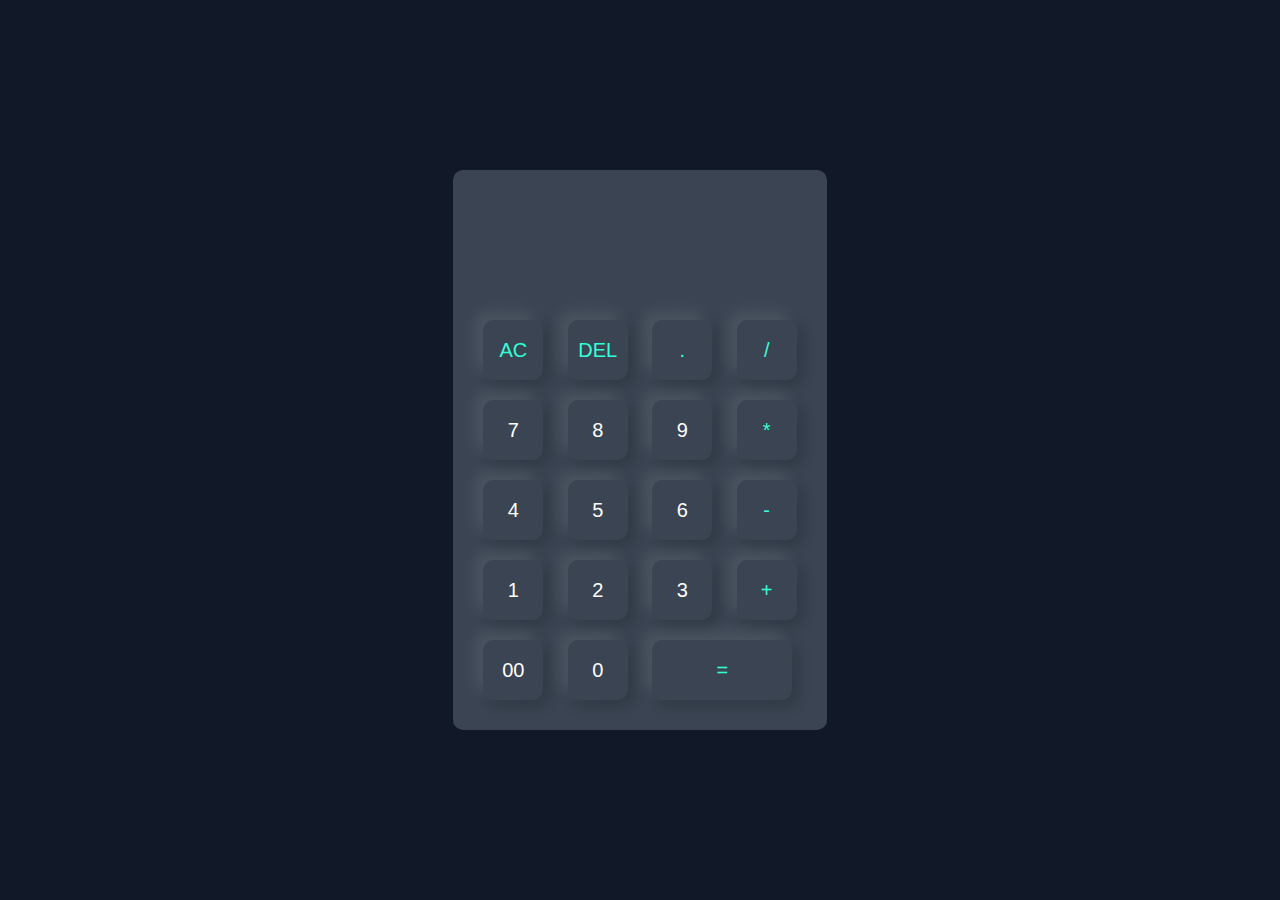
<file: Calculator - Intern/index.html>
<!DOCTYPE html>
<html>
<head>
	<meta charset="utf-8">
	<meta name="viewport" content="width=device-width, initial-scale=1">
	<title>Calculator</title>
	<link rel="stylesheet" href="style.css">
</head>
<body>
<div class="container">
<div class="calculator">
	<form>
		<div class="display">
			<input type="text" name="display">
		</div>
		<div>
			<input type="button" value="AC" onclick="display.value = '' " class="op">
			<input type="button" value="DEL" onclick="display.value = display.value.toString().slice(0,-1)" class="op">
			<input type="button" value="." onclick="display.value += '.' " class="op">
			<input type="button" value="/" onclick="display.value += '/' " class="op">
		</div>
		<div>
			<input type="button" value="7" onclick="display.value += '7' ">
			<input type="button" value="8" onclick="display.value += '8' ">
			<input type="button" value="9" onclick="display.value += '9' ">
			<input type="button" value="*" onclick="display.value += '*' " class="op">
		</div>
		<div>
			<input type="button" value="4" onclick="display.value += '4' ">
			<input type="button" value="5" onclick="display.value += '5' ">
			<input type="button" value="6" onclick="display.value += '6' ">
			<input type="button" value="-" onclick="display.value += '-' " class="op">
		</div>
		<div>
			<input type="button" value="1" onclick="display.value += '1' ">
			<input type="button" value="2" onclick="display.value += '2' ">
			<input type="button" value="3" onclick="display.value += '3' ">
			<input type="button" value="+" onclick="display.value += '+' " class="op">
		</div>
		<div>
			<input type="button" value="00" onclick="display.value += '00' ">
			<input type="button" value="0" onclick="display.value += '0' ">
			<input type="button" value="=" onclick="display.value=eval(display.value)"class="abc op">
		</div>
	</form>
</div>
</div>
</body>
</html>
</file>
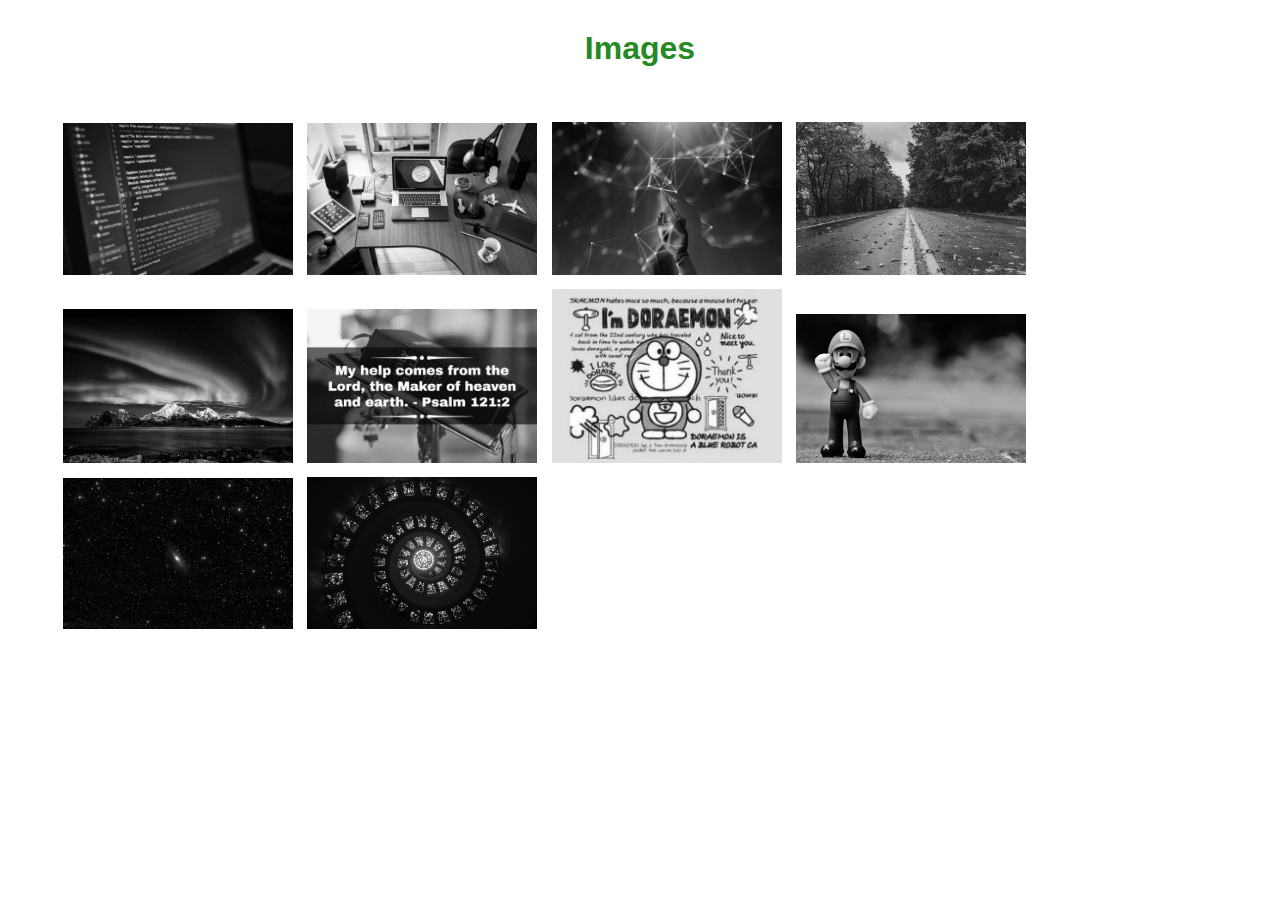
<file: image gallery - intern/index.html>
<!DOCTYPE html>
<html>
<head>
	<title>Image Gallery</title>
	<link rel="stylesheet" type="text/css" href="css/style.css">
	<link rel="stylesheet" type="text/css" href="css/lightbox.min.css">
	<script type="text/javascript" src="js/lightbox-plus-jquery.min.js"></script>
</head>
<body>
<h1>
	Images
</h1>
<div class="gallery">
	<a href="Camera Roll/pexels-luis-gomes-166706-546819.jpg" data-lightbox="mygallery" data-title="Coding"><img src="Camera Roll/pexels-luis-gomes-166706-546819.jpg"></a>
	<a href="Camera Roll/pexels-pixabay-356056.jpg" data-lightbox="mygallery" data-title="Professional / Interesting"><img src="Camera Roll/pexels-pixabay-356056.jpg"></a>
	<a href="Camera Roll/pexels-tara-winstead-8386440.jpg" data-lightbox="mygallery" data-title="AI"><img src="Camera Roll/pexels-tara-winstead-8386440.jpg"></a>
	<a href="Camera Roll/pexels-thatguycraig000-1563356.jpg" data-lightbox="mygallery" data-title="Season"><img src="Camera Roll/pexels-thatguycraig000-1563356.jpg"></a>
	<a href="Camera Roll/pexels-therato-1933239.jpg" data-lightbox="mygallery" data-title="Beautiful"><img src="Camera Roll/pexels-therato-1933239.jpg"></a>
	<a href="Camera Roll/VERSE.jpg" data-lightbox="mygallery" data-title="Verse"><img src="Camera Roll/VERSE.jpg"></a>
	<a href="Camera Roll/Doraemon.jpg" data-lightbox="mygallery" data-title="Doraemon"><img src="Camera Roll/Doraemon.jpg"></a>
	<a href="Camera Roll/pexels-pixabay-209679.jpg" data-lightbox="mygallery" data-title="Mario"><img src="Camera Roll/pexels-pixabay-209679.jpg"></a>
	<a href="Camera Roll/pexels-alberlan-7311920.jpg" data-lightbox="mygallery" data-title="Universe"><img src="Camera Roll/pexels-alberlan-7311920.jpg"></a>
	<a href="Camera Roll/pexels-pixabay-161154.jpg" data-lightbox="mygallery" data-title="Art"><img src="Camera Roll/pexels-pixabay-161154.jpg"></a>
</div>
</body>
</html>
</file>
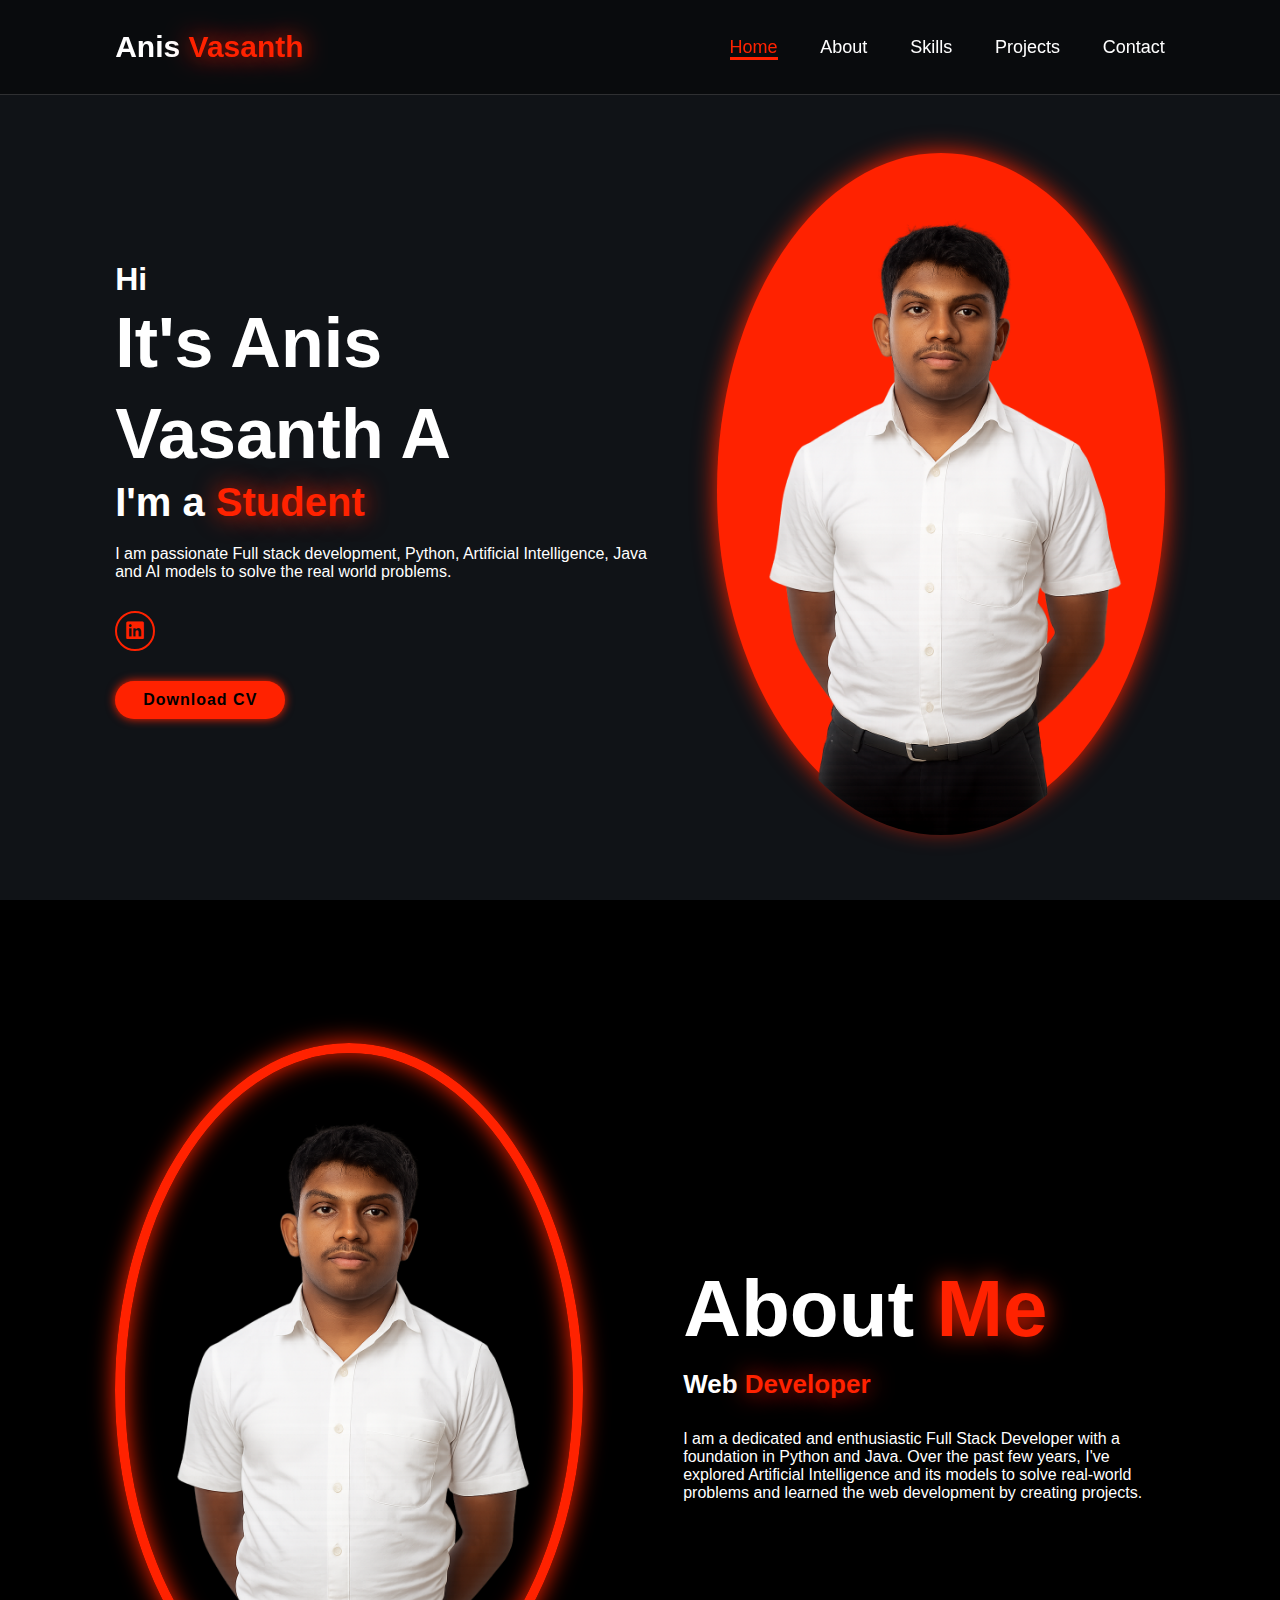
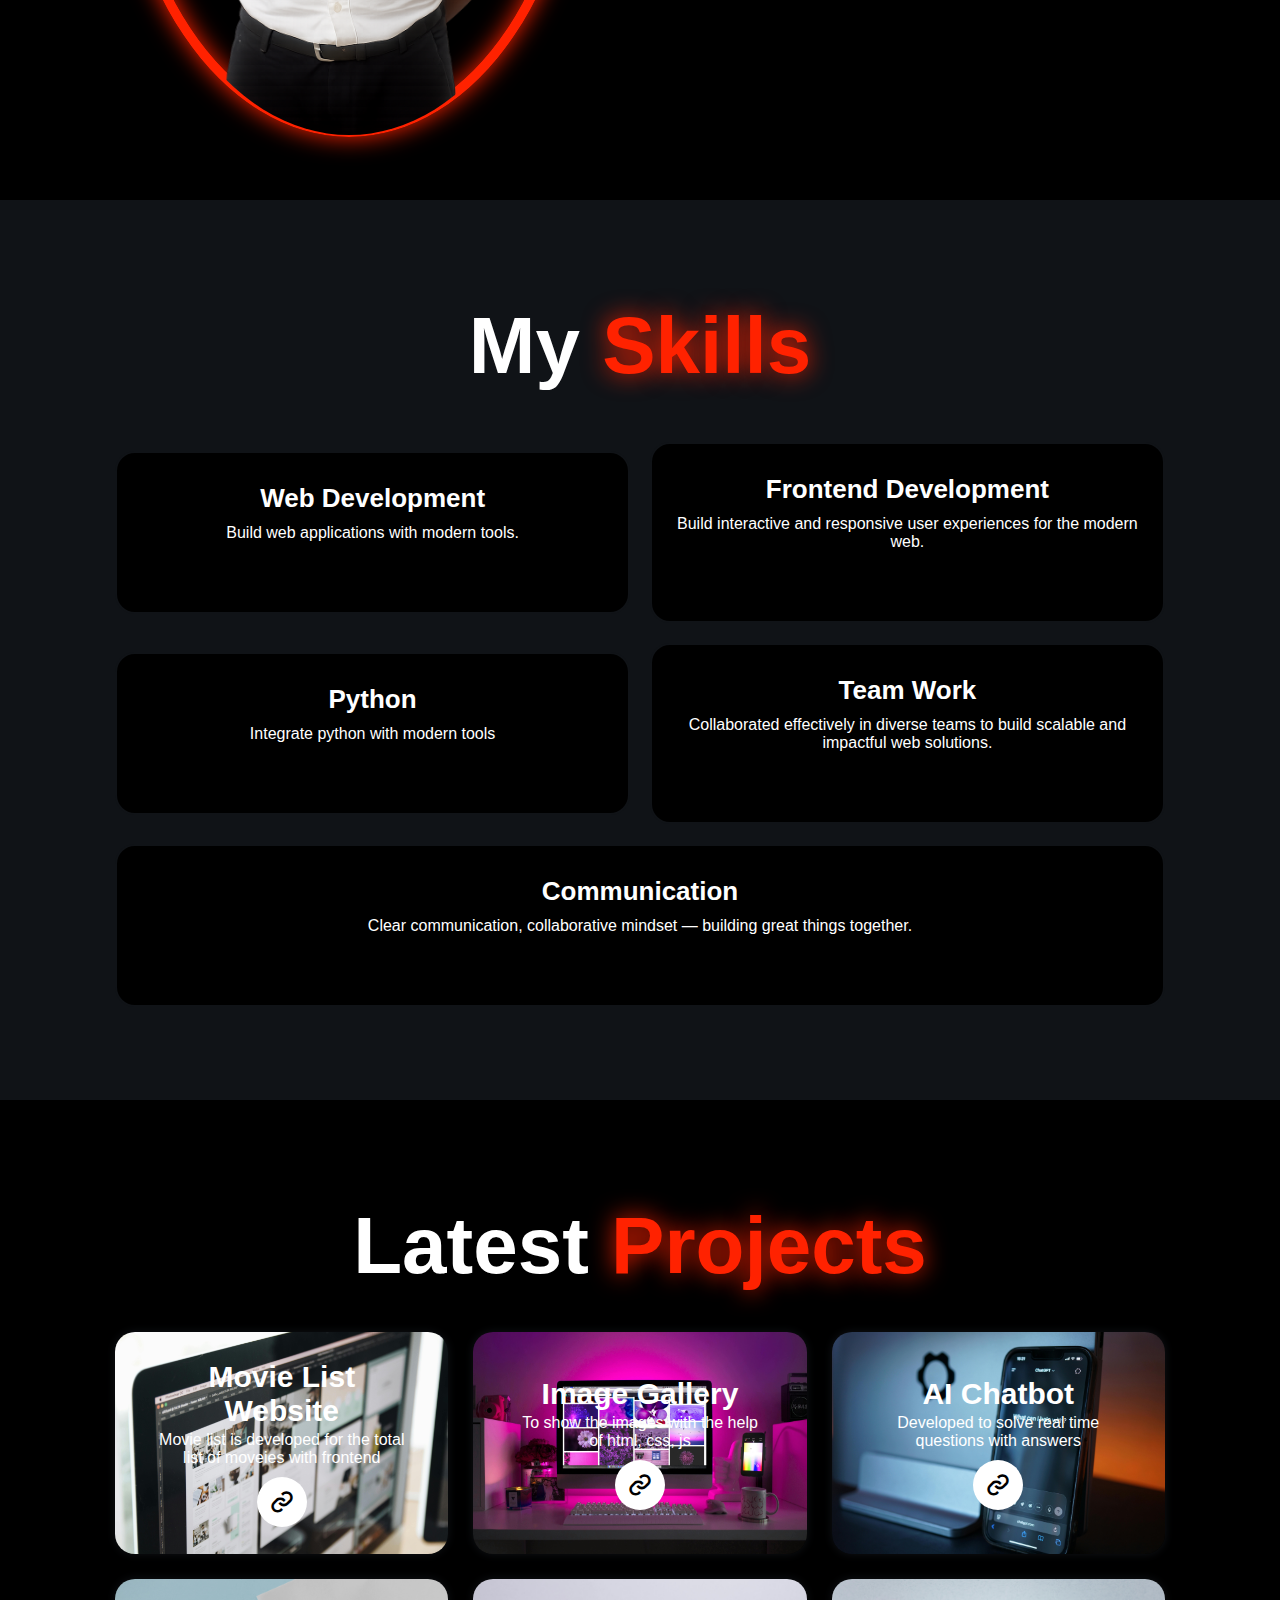
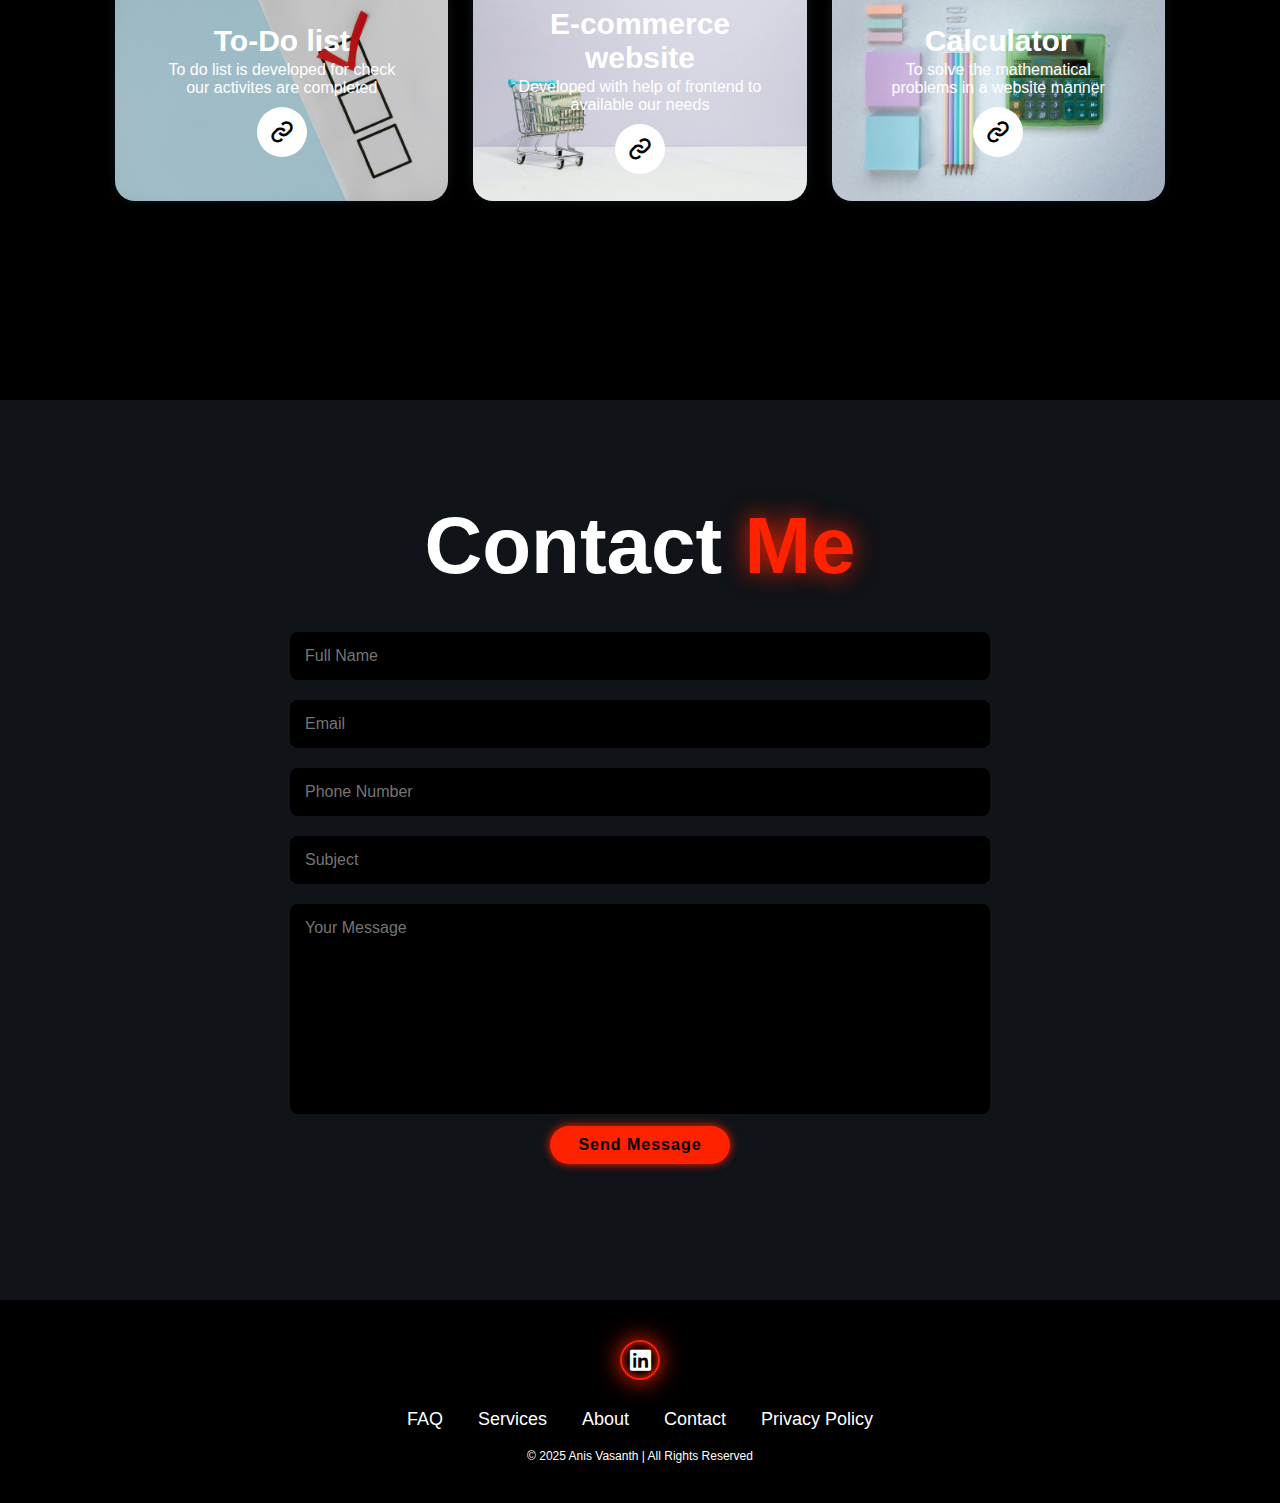
<file: Portfolio - intern/index.html>
<!DOCTYPE html>
<html lang="en">
    <head>
        <meta charset="UTF-8">
        <meta name="viewport" content="width=device-width",initial-scale=1.0>
        <title>Portfolio</title>
        <link rel="stylesheet" href="style.css">
        <link href="https://unpkg.com/boxicons@2.1.4/css/boxicons.min.css" rel="stylesheet">
        <link rel="stylesheet" href="https://cdnjs.cloudflare.com/ajax/libs/font-awesome/6.5.0/css/all.min.css"> 
    </head>
    <body>
        <header class="header">
            <a href="#home" class="logo">
                Anis <span>Vasanth</span>
            </a>
            <i class="fa-solid fa-bars" id="menu-icon"></i>
            <nav class="navbar">
                <a href="#home" class="active">Home</a>
                <a href="#about">About</a>
                <a href="#skills">Skills</a>
                <a href="#projects">Projects</a>
                <a href="#contact">Contact</a>
            </nav>
        </header>
        <section class="home" id="home">
            <div class="home-content">
                <h3>Hi</h3>
                <h1>It's Anis Vasanth A</h1>
                <h3>I'm a <span>Student</span></h3>
                <p>I am passionate Full stack development, Python, Artificial Intelligence, Java and AI models to solve the real world problems.</p>
                <div class="social-icons">
                    <a href="https://www.linkedin.com/in/anis-vasanth"><i class="fa-brands fa-linkedin"></i></a>
                </div>
                <a href="CV.pdf" class="btn">Download CV</a>
            </div>
            <div class="home-img">
                <img src="images/mine2.png">
            </div>
        </section>
        <section class="about" id="about">
            <div class="about-img">
                <img src="images/mine2.png">
            </div>
            <div class="about-content">
                <h2 class="heading">About <span>Me</span></h2>
                <h3>Web <span>Developer</span></h3>
                <p><p>
  I am a dedicated and enthusiastic Full Stack Developer with a foundation in Python and Java. Over the past few years, I've explored Artificial Intelligence and its models to solve real-world problems and learned the web development by creating projects.
</p>
</p>
            </div>
        </section>
        <section class="skills" id="skills">
            <h2 class="heading">My <span>Skills</span></h2>
            <div class="skills-container">
                <div class="skills-box">
                    <h3>Web Development</h3>
                    <p>Build web applications with modern tools.</p>
                    </div>

                <div class="skills-box">
                    <h3>Frontend Development</h3>
                    <p>Build interactive and responsive user experiences for the modern web.</p>
                </div>
                <div class="skills-box">
                    <h3>Python</h3>
                    <p>Integrate python with modern tools</p>
                </div>
                <div class="skills-box">
                    <h3>Team Work</h3>
                    <p>Collaborated effectively in diverse teams to build scalable and impactful web solutions.</p>
                </div>
                <div class="skills-box">
                    <h3>Communication</h3>
                    <p>Clear communication, collaborative mindset — building great things together.</p>
                </div>
            </div>
        </section>
        <section class="projects" id="projects">
            <h2 class="heading">Latest <span>Projects</span></h2>
            <div class="projects-container">
                <div class="projects-box">
                    <img src="images/movie.jpg" alt="">
                    <div class="projects-info">
                        <h4>Movie List Website</h4>
                        <p>Movie list is developed for the total list of moveies with frontend</p>
                        <a href="#"><i class='bx  bx-link'></i></a>
                    </div>
                </div>
                <div class="projects-box">
                    <img src="images/gallery.jpg" alt="">
                    <div class="projects-info">
                        <h4>Image Gallery</h4>
                        <p>To show the images with the help of html, css, js</p>
                        <a href="#"><i class='bx  bx-link'  ></i></a>
                    </div>
                </div>
                <div class="projects-box">
                    <img src="images/chatbot.jpg" alt="">
                    <div class="projects-info">
                        <h4>AI Chatbot</h4>
                        <p>Developed to solve real time questions with answers</p>
                        <a href="#"><i class='bx  bx-link'  ></i></a>
                    </div>
                </div>
                <div class="projects-box">
                    <img src="images/todo.jpg" alt="">
                    <div class="projects-info">
                        <h4>To-Do list</h4>
                        <p>To do list is developed for check our activites are completed</p>
                        <a href="#"><i class='bx bx-link'  ></i></a>
                    </div>
                </div>
                <div class="projects-box">
                    <img src="images/e commerce.jpg" alt="">
                    <div class="projects-info">
                        <h4>E-commerce website</h4>
                        <p>Developed with help of frontend to available our needs</p>
                        <a href="#"><i class='bx bx-link'  ></i></a>
                    </div>
                </div>
                <div class="projects-box">
                    <img src="images/calculator.jpg" alt="">
                    <div class="projects-info">
                        <h4>Calculator</h4>
                        <p>To solve the mathematical problems in a website manner</p>
                        <a href="#"><i class='bx bx-link'  ></i></a>
                    </div>
        </section>
        <section class="contact" id="contact">
            <h2 class="heading">Contact <span>Me</span></h2>
            <form action="#">
                <div class="input-box">
                    <input type="text" placeholder="Full Name">
                    <input type="email" placeholder="Email">
                </div>
                <div class="input-box">
                    <input type="number" placeholder="Phone Number">
                    <input type="text" placeholder="Subject">
                </div>
                <textarea name="" id="" cols="30" rows="10" placeholder="Your Message"></textarea>
                <input type="submit" value="Send Message" class="btn">
            </form>
        </section>
        <footer class="footer">
            <div class="social">
                    <a href="https://www.linkedin.com/in/anis-vasanth"><i class="fa-brands fa-linkedin"></i></a>
            </div>
            <ul class="list">
                <li>
                    <a href="#">FAQ</a>
                </li>
                 <li>
                    <a href="#">Services</a>
                </li>
                 <li>
                    <a href="#">About</a>
                </li>
                 <li>
                    <a href="#">Contact</a>
                </li>
                 <li>
                    <a href="#">Privacy Policy</a>
                </li>
            </ul>
            <p class="copyright">
                &copy; 2025 Anis Vasanth | All Rights Reserved
            </p>
        </footer>













        <script src="script.js"></script>
    </body>
</html>
</file>
<file: Calculator - Intern/style.css>
*{
	margin: 0;
	padding: 0;
	font-family: 'Poppins',sans-serif;
	box-sizing: border-box;
}

.container {
	width: 100%;
	height: 100vh;
	background: #111827;
	display: flex;
	align-items: center;
	justify-content: center;
}
.calculator {
	background: #3a4452;
	padding: 20px;
	border-radius: 10px;
}
.calculator form input {
	border: 0;
	outline: 0;
	width: 60px;
	height: 60px;
	border-radius:10px ;
	box-shadow: -8px -8px 15px rgba(255, 255, 255, 0.1), 5px 5px 15px rgba(0, 0, 0, 0.2);
	background: transparent;
	font-size: 20px;
	color: white;
	cursor: pointer;
	margin: 10px;
}
form .display{
	display: flex;
	justify-content: flex-end;
	margin: 20px 0;
}
form .display input {
	text-align: right;
	flex: 1;
	font-size: 45px;
	box-shadow: none;
}
form input.abc {
width: 140px;
}
form input.op {
	color: #33ffd8;
}
</file>
<file: image gallery - intern/css/style.css>
body {
	font-family: sans-serif;
}
h1 {
	text-align: center;
	color: forestgreen;
	margin: 30px 0 50px;
}
.gallery {
	margin: 10px 50px;
}
.gallery img {
	width: 230px;
	padding: 5px;
	filter: grayscale(100);
	transition: 1s;
}
.gallery img:hover {
	filter: grayscale(0);
	transform: scale(1.1);
}
</file>
<file: Portfolio - intern/style.css>
*{
    margin: 0;
    padding: 0;
    box-sizing: border-box;
    text-decoration: none;
    border: none;
    outline: none;
    scroll-behavior:smooth;
    font-family:'Poppins',sans-serif;
}
:root{
    --bg-color:#101317;
    --second-bg-color:black;
    --text-color:white;
    --main-color:rgb(255,34,0);
}
html {
    font-size: 62.5%;
    overflow-x: hidden;
}
body{
    background: var(--bg-color);
    color: var(--text-color);
}
.header{
    position: fixed;
    top:0;
    left: 0;
    width: 100%;
    padding: 3rem 9%;
    background: rgba(0,0,0,0.41);
    backdrop-filter: blur(40px);
    border-bottom: 1px solid rgba(166,166,166,0.242);
    display: flex;
    justify-content: space-between;
    align-items: center;
    z-index: 100;
}
.logo {
    font-size: 3rem;
    color: var(--text-color);
    font-weight: 600;
    cursor: pointer;
    transition: 0.3s ease;
}
.logo:hover{
    transform: scale(1.1);
}
.navbar a {
    font-size: 1.8rem;
    color: white;
    margin-left: 4rem;
    font-weight: 500;
    transition: 0.3s ease;
    border-bottom: 3px solid transparent;
}
.navbar a:hover,
.navbar a.active {
    color: var(--main-color);
    border-bottom: 3px solid var(--main-color);
}
#menu-icon {
    font-size: 3.6rem;
    color: var(--text-color);
    display: none;    
}
section {
    min-height: 100vh;
    padding: 10rem 9% 2rem;
}
.home {
    display: flex;
    justify-content: center;
    align-items: center;
    gap: 5rem;
}
.home-content h3{
    font-size: 3.2rem;
    font-weight: 700;
}
span {
    color: var(--main-color);
    text-shadow: 0 0 25px var(--main-color);
}
.home-content h3:nth-of-type(2){
    margin-bottom: 2rem;
    font-size: 4rem;
}
.home-content h1{
    font-size: 7rem;
    font-weight: 700;
    line-height: 1.3;
}
.home-img {
    border-radius: 50%;
    background-color: var(--main-color);
    box-shadow: 0 0 25px var(--main-color);
}
.home-img img{
    position: relative;
    width: 35vw;
    border-radius: 50%;
    top: 1rem;
}
.home-content p{
    font-size: 1.6rem;
}
.social-icons a {
    display: inline-flex;
    justify-content: center;
    align-items: center;
    width: 4rem;
    height: 4rem;
    background-color: transparent;
    border: 0.2rem solid var(--main-color);
    font-size: 2rem;
    border-radius:50%;
    color: var(--main-color);
    margin: 3rem 1.5rem 3rem 0;
    transition: 0.3s ease;
}
.social-icons a:hover {
    color: var(--text-color);
    background-color: var(--main-color);
    box-shadow: 0 0 25px var(--main-color),
                0 0 50px var(--main-color);
}
.btn {
    display: inline-block;
    padding: 1rem 2.8rem;
    background: var(--main-color);
    border-radius: 4rem;
    box-shadow: 0 0 1rem var(--main-color);
    font-size: 1.6rem;
    color: var(--second-bg-color);
    letter-spacing: 0.1rem;
    font-weight: 600;
    transform: 0.3s ease;
    cursor: pointer;
}
.btn:hover {
    box-shadow: none;
    columns: var(--text-color);
}
.about {
    display: flex;
    justify-content: center;
    align-items: center;
    gap: 10rem;
    background: var(--second-bg-color);
}
.about-img{
    border-radius: 50%;
    border: 10px solid var(--main-color);
    box-shadow: inset 0 0 25px var(--main-color),
                      0 0 25px var(--main-color);
}
.about-img img {
    position: relative;
    width: 35vw;
    border-radius: 50%;
    top: 1rem;
}
.heading {
    text-align: center;
    font-size: 8rem;
}
.about-content h2 {
    text-align: left;
    line-height: 1.5;
}
.about-content h3 {
    font-size: 2.6rem;
}
.about-content p {
    font-size: 1.6rem;
    margin: 2rem 0 3rem;
}
.skills h2 {
    margin-bottom: 5rem;
}
.skills-container{
    display: flex;
    justify-content: center;
    align-items: center;
    flex-wrap: wrap;
    gap: 2rem;
}
.skills-container .skills-box {
    flex:1 1 40rem;
    background: var(--second-bg-color);
    padding: 3rem 2rem 4rem;
    border-radius: 2rem;
    text-align: center;
    border: 0.2rem solid var(--bg-color);
    cursor: pointer;
    transition: 0.5s ease;
}
.skills-container .skills-box:hover{
    border-color: var(--main-color);
    transform: scale(1.02);
}
.skills-box i{
    font-size: 7rem;
    color: var(--main-color);
}
.skills-box h3{
    font-size: 2.6rem;
}
.skills-box p {
    font-size: 1.6rem;
    margin: 1rem 0 3rem;
}
::-webkit-scrollbar{
    width: 15px;
}
::-webkit-scrollbar-thumb{
    background-color: var(--main-color);
}
::-webkit-scrollbar-track{
    background-color: rgba(0,0,0,0.608);
    width: 50px;
}
.projects{
    background: var(--second-bg-color);
}
.projects h2{
    margin-bottom: 4rem;
}
.projects-container{
    display: grid;
    grid-template-columns: repeat(3,1fr);
    align-items: center;
    gap: 2.5rem;
}
.projects-container .projects-box {
    position:relative;
    border-radius: 2rem;
    box-shadow: 0 0 1rem var(--bg-color);
    overflow: hidden;
    display: flex;
}
.projects-box img{
    width: 100%;
    transition: 0.5s ease;
}
.projects-box:hover img{
    transform: scale(1.1);
}
.projects-box .projects-info {
    position: absolute;
    bottom: 0;
    left:0;
    width: 100%;
    height: 100%;
    display: flex;
    justify-content: center;
    align-items: center;
    flex-direction: column;
    text-align: center;
    padding: 0 4rem;
    cursor: pointer;
    transition: 0.3s ease;
}
.projects-box .projects-info:hover{
    background: radial-gradient(rgba(0,0,0,0.105),var(--main-color));
    transform: scale(1.1);
}
.projects-info h4{
    font-size: 3rem;
}
.projects-info p{
    font-size: 1.6rem;
    margin: 0.3rem 0 1rem;
}
.projects-info a{
    display: inline-flex;
    justify-content: center;
    align-items: center;
    width: 5rem;
    height: 5rem;
    background: var(--text-color);
    border-radius: 50%;
}
.projects-info a i {
    font-size: 3rem;
    color: var(--second-bg-color);
}
.contact h2{
    margin-bottom: 3rem;
}
.contact form {
    max-width: 70rem;
    margin: 1rem auto;
    text-align: center;
    margin-bottom: 3rem;
}
.contact form .input-box{
    display: flex;
    justify-content: center;
    flex-wrap: wrap;
}
.contact form .input-box input, .contact form textarea{
    width: 100%;
    padding: 1.5rem;
    font-size: 1.6rem;
    color: var(--text-color);
    background: var(--second-bg-color);
    border-radius: .8rem;
    margin: 1rem 0;
    resize: none;
}
.footer{
    position: relative;
    bottom: 0;
    width: 100%;
    padding: 40px 0;
    background-color: var(--second-bg-color);
}
.footer .social {
    text-align: center;
    padding-bottom: 25px;
    color: black;
}
.footer .social a{
    font-size: 24px;
    color: var(--text-color);
    border: 2px solid var(--main-color);
    width: 40px;
    height: 40px;
    line-height: 38px;
    display: inline-block;
    text-align: center;
    border-radius: 50%;
    margin: 0 8px;
    box-shadow: inset 0 0 10px var(--main-color),
                      0 0 25px var(--main-color);
    transition: 0.3s ease;
}
.footer .social a:hover {
    transform: scale(1.2)translateY(-10px);
    color: var(--main-color);
    border: 2px solid var(--main-color);
}
.footer ul{
    margin-top: 0;
    padding: 0;
    font-size: 18px;
    line-height: 1.6;
    margin-bottom: 0;
    text-align: center;
}
.footer ul li a{
    color: white;
    border-bottom: 3px solid transparent;
    transition: 0.3s ease;
}
.footer ul li a:hover{
    border-bottom: 3px solid var(--main-color);
}
.footer ul li {
    display: inline-block;
    padding: 0 15px;
}
.footer .copyright{
    margin-top: 15px;
    text-align: center;
    font-size: 12px;
    color: var(--text-color);
}
@media(max-width:1200px) {
    html{
        font-size: 55%;
    }
}
@media(max-width:991px){
    header{
        padding: 2rem 3%;
    }
    section{
        padding: 10rem 3% 2rem;
    }
    .services{
        padding-bottom: 7rem;
    }
    .projects{
        padding-bottom: 7rem;
    }
    .footer{
        padding: 2rem 3%;
    }
}
@media(max-width:768px){
    #menu-icon{
        display: block;
    }
    .navbar{
        position: absolute;
        top: 100%;
        left: 0;
        width: 100%;
        padding: 1rem 3%;
        background: var(--bg-color);
        border-top: .1rem solid rgba(0,0,0,0.104);
        display: none;
    }
    .navbar.active{
        display: block;
    }
    .navbar a{
        display: block;
        font-size: 2rem;
        margin: 3rem 0;
    }
    .home {
        flex-direction: column;
        margin-top: 2rem;
    }
    .home-content h3{
        font-size: 2.6rem;
    }
    .home-content h1{
        font-size: 5rem;
    }
    .home-img img{
        width: 70vw;
        margin-top: 4rem;
    }
    .about{
        flex-direction: column-reverse;
    }
    .about-img{
        width: 70vw;
        margin-top: 40rem;
    }
    .services h2{
        margin-bottom: 3rem;
    }
    .projects h2{
        margin-bottom: 3rem;
    }
    .projects-container{
        grid-template-columns: repeat(2,1fr);
    }
}
</file>
